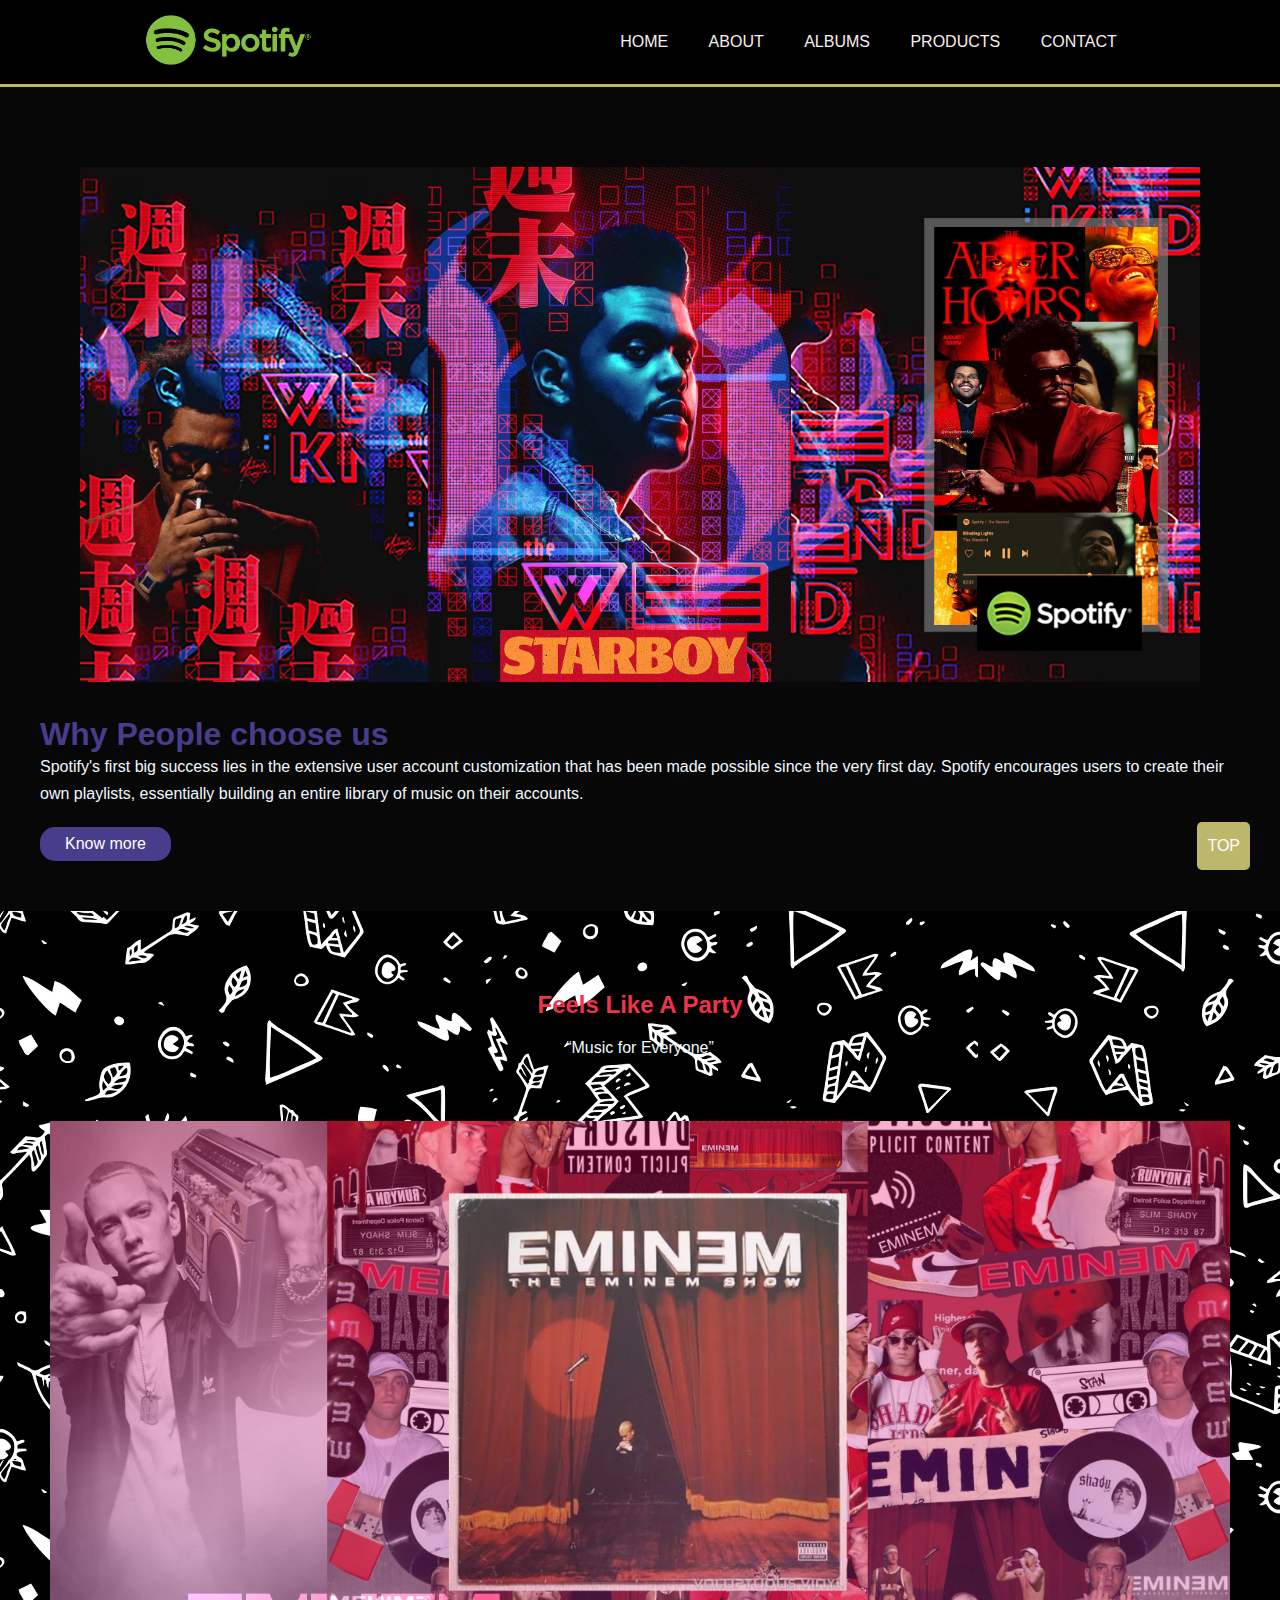
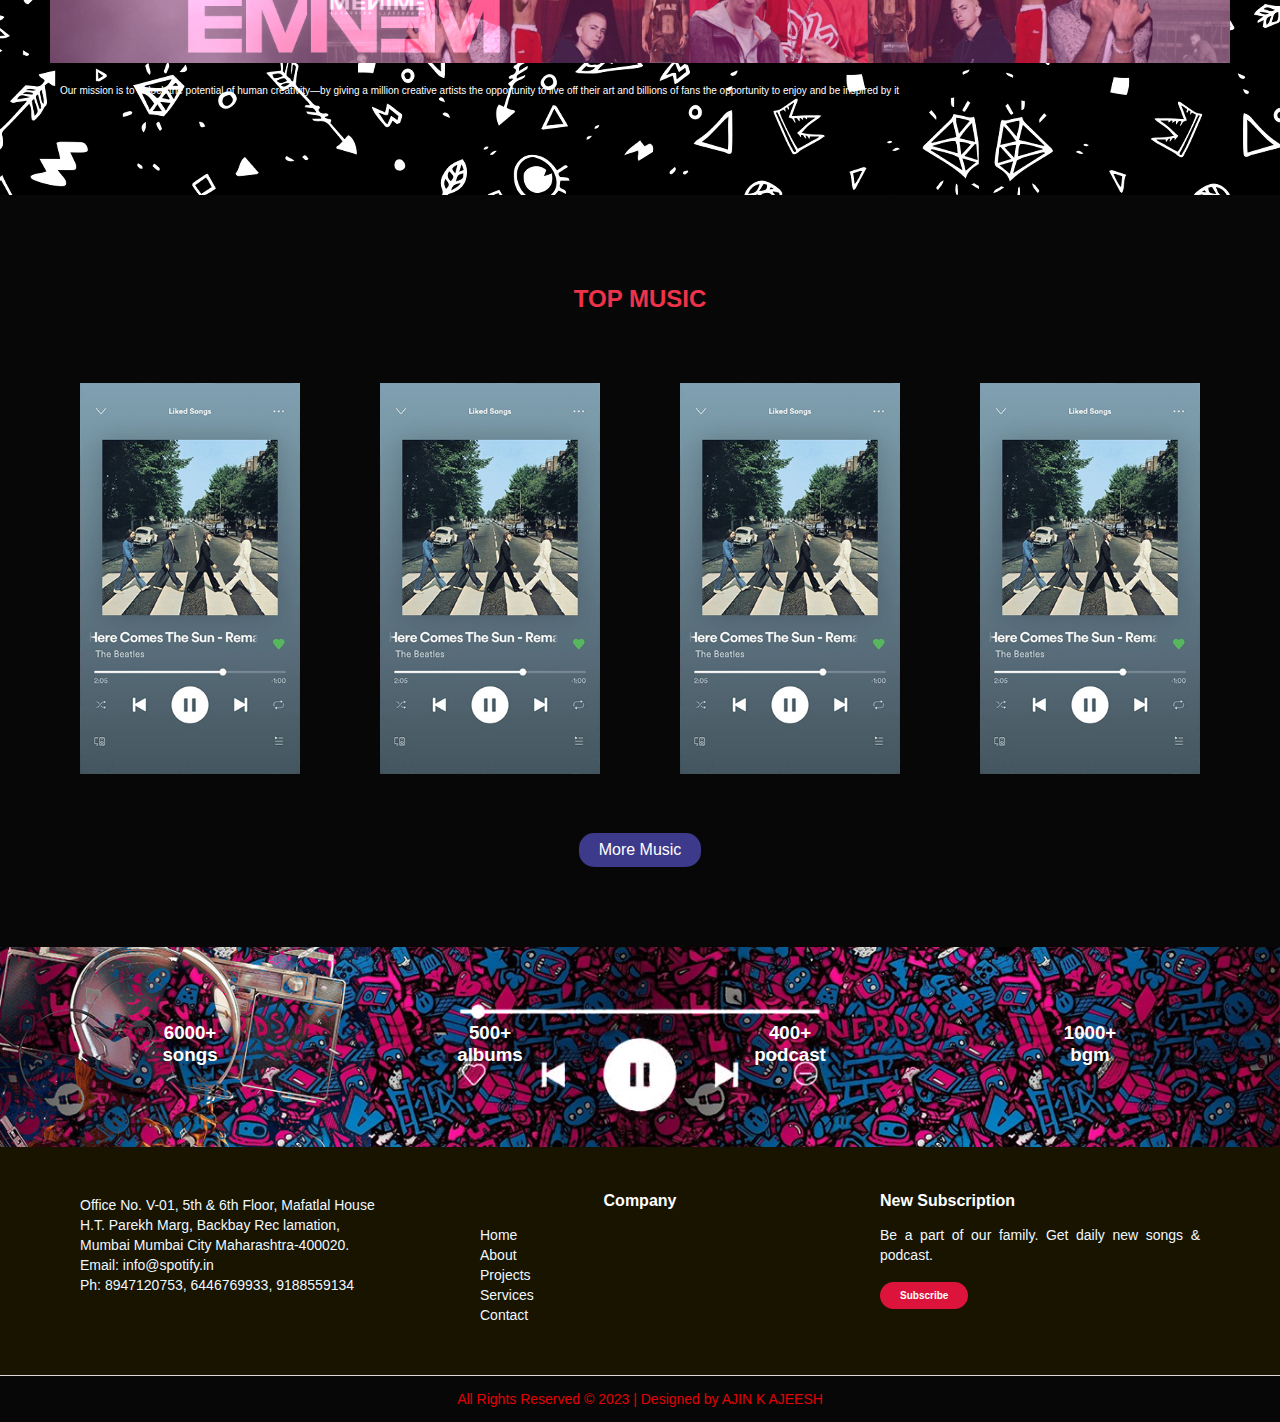
<file: index.html>
<!doctype html>
<html>

<head>
	<meta charset="utf-8">
	<title>SPOTIFY</title>
	<meta name="viewport" content="width=device-width, initial-scale=1">
	<link href="css/style.css" rel="stylesheet" type="text/css">
</head>

<body>
	<header class="aboutheader">
		<a href="index.html"><strong><img class="logo" src="images/logo-5 copy spotify.png" alt=""></strong></a>
		<nav class="aboutnav">
			<a href="index.html">HOME</a>
			<a href="about.html">ABOUT</a>
			<a href="Albums.html">ALBUMS</a>
			<a href="products.html">PRODUCTS</a>
			<a href="contact.html">CONTACT</a>
		</nav>
	</header>
	<main>
		<section class="sectionA">

			<div class="row">

				<div class="col">
					<img src="images/starboy 1.jpg" alt="error">
				</div>
				<div class="banner">
					<h1>Why People choose us</h1>
					<p>Spotify's first big success lies in the extensive user account customization that has been made
						possible since the very first day. Spotify encourages users to create their own playlists,
						essentially building an entire library of music on their accounts.</p>
					<a class="btn1" href="about.html">Know more</a>
				</div>
			</div>
		</section>

		<!--------Section 2-------->
		<section class="sectionB">
			<div class="titleB">
				<h2>Feels Like A Party</h2>
				<p>“Music for Everyone”</p>
			</div>
			<img src="images/eminam.jpg" alt="error" width="2000" class="Bimage">
			<p class="Bpara">Our mission is to unlock the potential of human creativity—by giving a million creative
				artists the opportunity to live off their art and billions of fans the opportunity to enjoy and be
				inspired by it </p>
		</section>

		<!------------Section 3----------------->
		<section class="sectionC">
			<div class="titleC">
				<h2>TOP MUSIC </h2>
			</div>
			<div class="row">
				<div class="col">
					<img src="images/live sos.jpg" alt="" class="musimg">
				</div>

				<div class="col">
					<img src="images/live sos.jpg" alt="" class="musimg">
				</div>

				<div class="col">
					<img src="images/live sos.jpg" alt="" class="musimg">
				</div>
				<div class="col">
					<img src="images/live sos.jpg" alt="" class="musimg">
				</div>
			</div>
			<div class="acont">
				<a href="services.html" class="more">More Music</a>
			</div>
			
		</section>

		<section class="expand">
			<div class="row">
				<div class="col">
					<h3>6000+ <br>
						songs
					</h3>
				</div>
				<div class="col">
					<h3>500+ <br>
						albums
					</h3>
				</div>
				<div class="col">
					<h3>400+ <br>
						podcast
					</h3>
				</div>
				<div class="col">
					<h3>1000+ <br>
						bgm
					</h3>
				</div>
			</div>
		</section>
		<a class="Top" href="#"> TOP </a>
	</main>
	<footer id="contact">
		<section class="wedget">
			<div class="row">
				<div class="col">
					<p class="add">Office No. V-01, 5th & 6th Floor, Mafatlal House <br> H.T. Parekh Marg, Backbay Rec
						lamation,<br> Mumbai Mumbai City Maharashtra-400020.<br>
						Email: info@spotify.in <br>
						Ph: 8947120753, 6446769933, 9188559134</p>
				</div>
				<div class="col fcol">
					<h4>Company</h4>
					<p>Home <br>
						About <br>
						Projects <br>
						Services <br>
						Contact
					</p>
				</div>
				<div class="col">
					<h4>New Subscription</h4>
					<p class="newsP">Be a part of our family. Get daily new songs & podcast. </p>
					<a href="" class="subscribe">Subscribe</a>
				</div>
			</div>
		</section>
		<div class="copyright">
			All Rights Reserved © 2023 | Designed by AJIN K AJEESH
		</div>
	</footer>


</body>

</html>
</file>
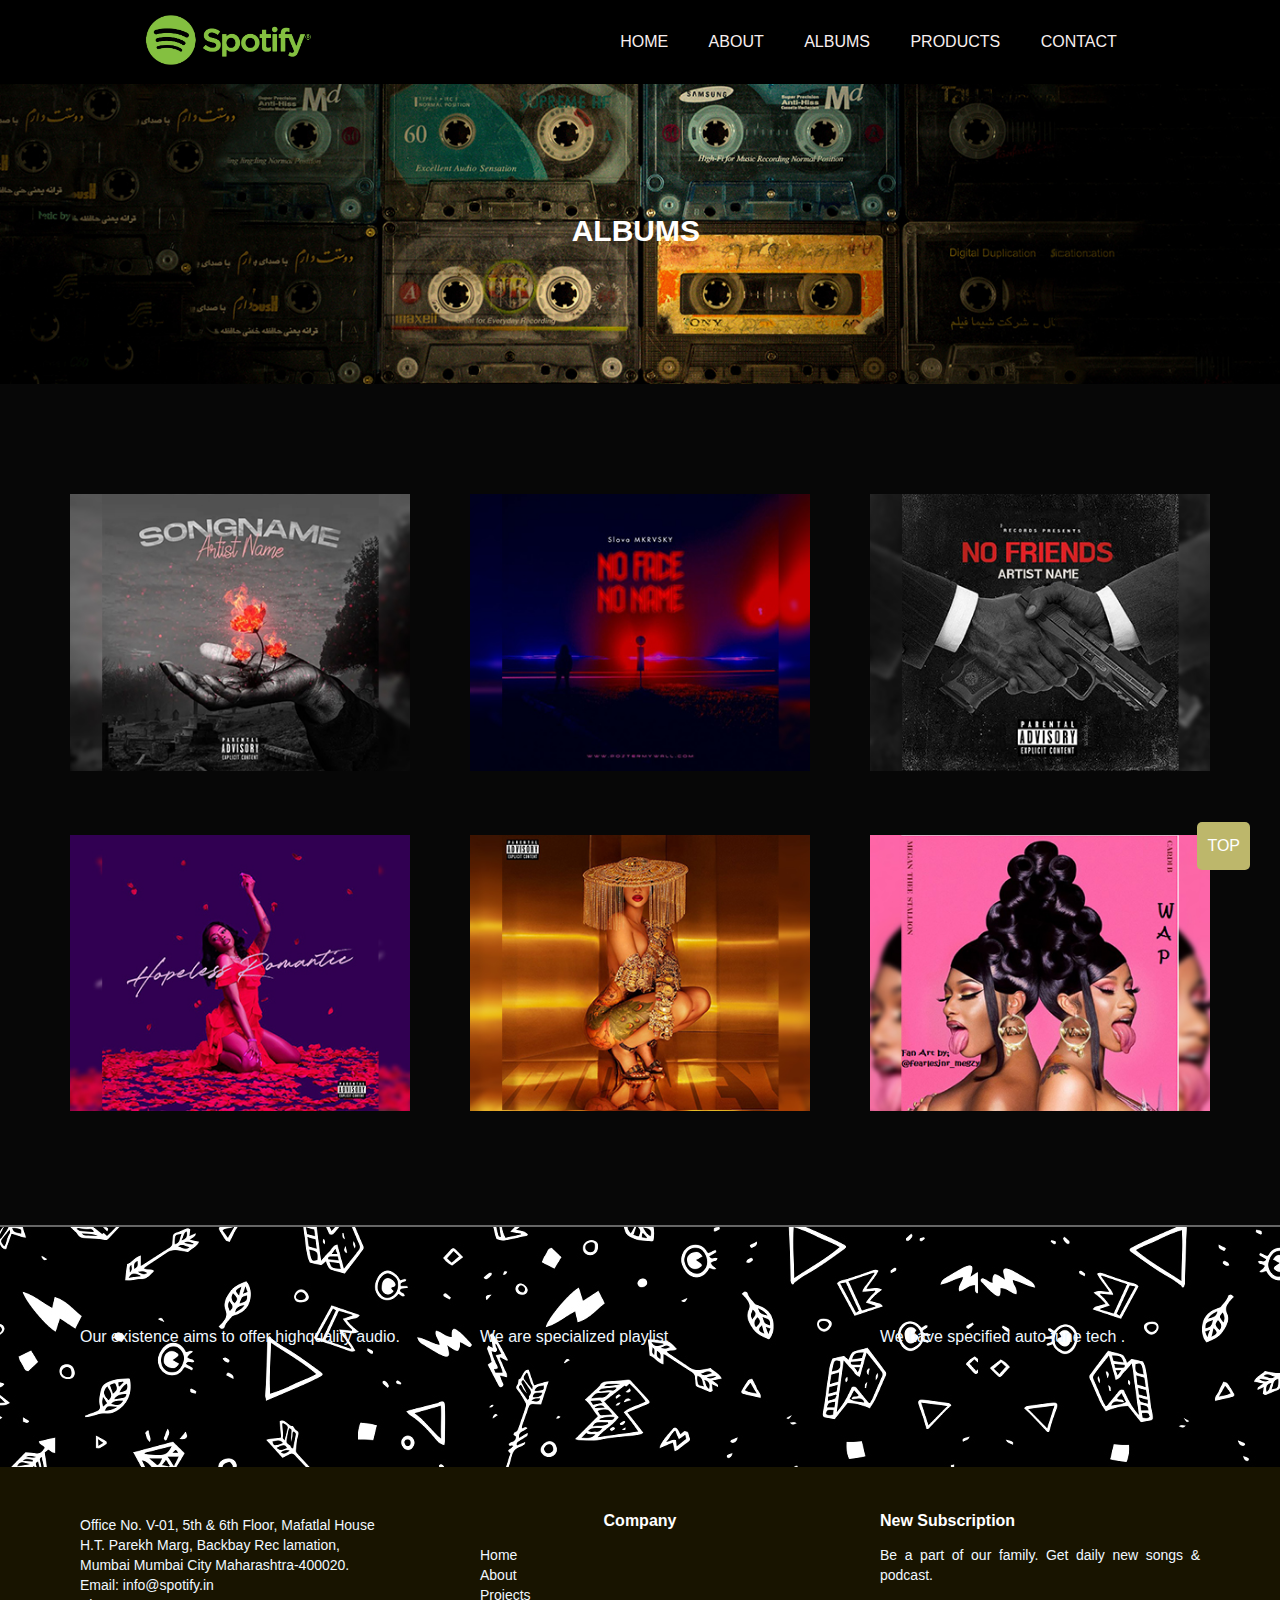
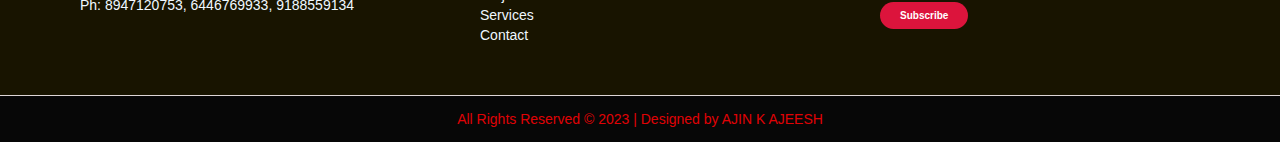
<file: Albums.html>
<!doctype html>
<html>
<head>
<meta charset="utf-8">
<title>Projects</title>
<meta name="viewport" content="width=device-width, initial-scale=1">
<link href="css/style.css" rel="stylesheet" type="text/css">
</head>

<body>
<header class="aboutheader">
<a href="index.html"><img class="logo" src="images/logo-5 copy spotify.png" alt=""></a>
<nav class="aboutnav">
	<a href="index.html">HOME</a>
	<a href="about.html">ABOUT</a>
	<a href="Albums.html">ALBUMS</a>
	<a href="products.html">PRODUCTS</a>
	<a href="contact.html">CONTACT</a>
</nav>
</header>
<main>
<section class="projectA">
	<h1>ALBUMS&nbsp;</h1>
</section>
	
<!--------Section 2-------->
<section class="projectB">
<div class="row">
	<div class="col">
	<img src="images/album 1.jpg" alt="">
		
	</div>
	<div class="col">
	<img src="images/album 3.jpg" alt="">
	</div>
	<div class="col">
	<img src="images/album 2.jpg" alt="">
	</div>
</div><div class="row">
	<div class="col">
	<img src="images/album4.jpg" alt="">
	</div>
	<div class="col">
	<img src="images/album5.jpg" alt="">
	</div>
	<div class="col">
	<img src="images/album 6.jpg" alt="">
	</div>
</div>
</section>
	
<!------------Section 3----------------->
<section class="projectC">
	<div class="row">
		<div class="col">
		<p>Our existence aims to offer highquality audio.</p>
		</div>
		<div class="col">
		<p>We are specialized playlist</p>
		</div>
		<div class="col">
		<p>We have specified auto tune tech .</p>
		</div>
	</div>
</section>

	<a class="Top" href="#"> TOP </a>
</main>	
<footer id="contact">
		<section class="wedget">
		<div class="row">
		<div class="col">
			<p class="add">Office No. V-01, 5th & 6th Floor, Mafatlal House <br> H.T. Parekh Marg, Backbay Rec lamation,<br> Mumbai Mumbai City Maharashtra-400020.<br>
Email: info@spotify.in <br> 
Ph: 8947120753, 6446769933, 9188559134</p>
		</div>
		<div class="col fcol">
		<h4>Company</h4>
		<p>Home <br>
			About <br>
			Projects <br>
			Services <br>
			Contact
		</p>
		</div>
		<div class="col">
		<h4>New Subscription</h4>
			<p class="newsP">Be a part of our family. Get daily new songs & podcast. </p>
			<a href="" class="subscribe">Subscribe</a>
			</div>
		</div> 
		</section>
		<div class="copyright">
			All Rights Reserved © 2023 | Designed by AJIN K AJEESH
			</div>
	</footer>	
	
	
</body>
</html>
</file>
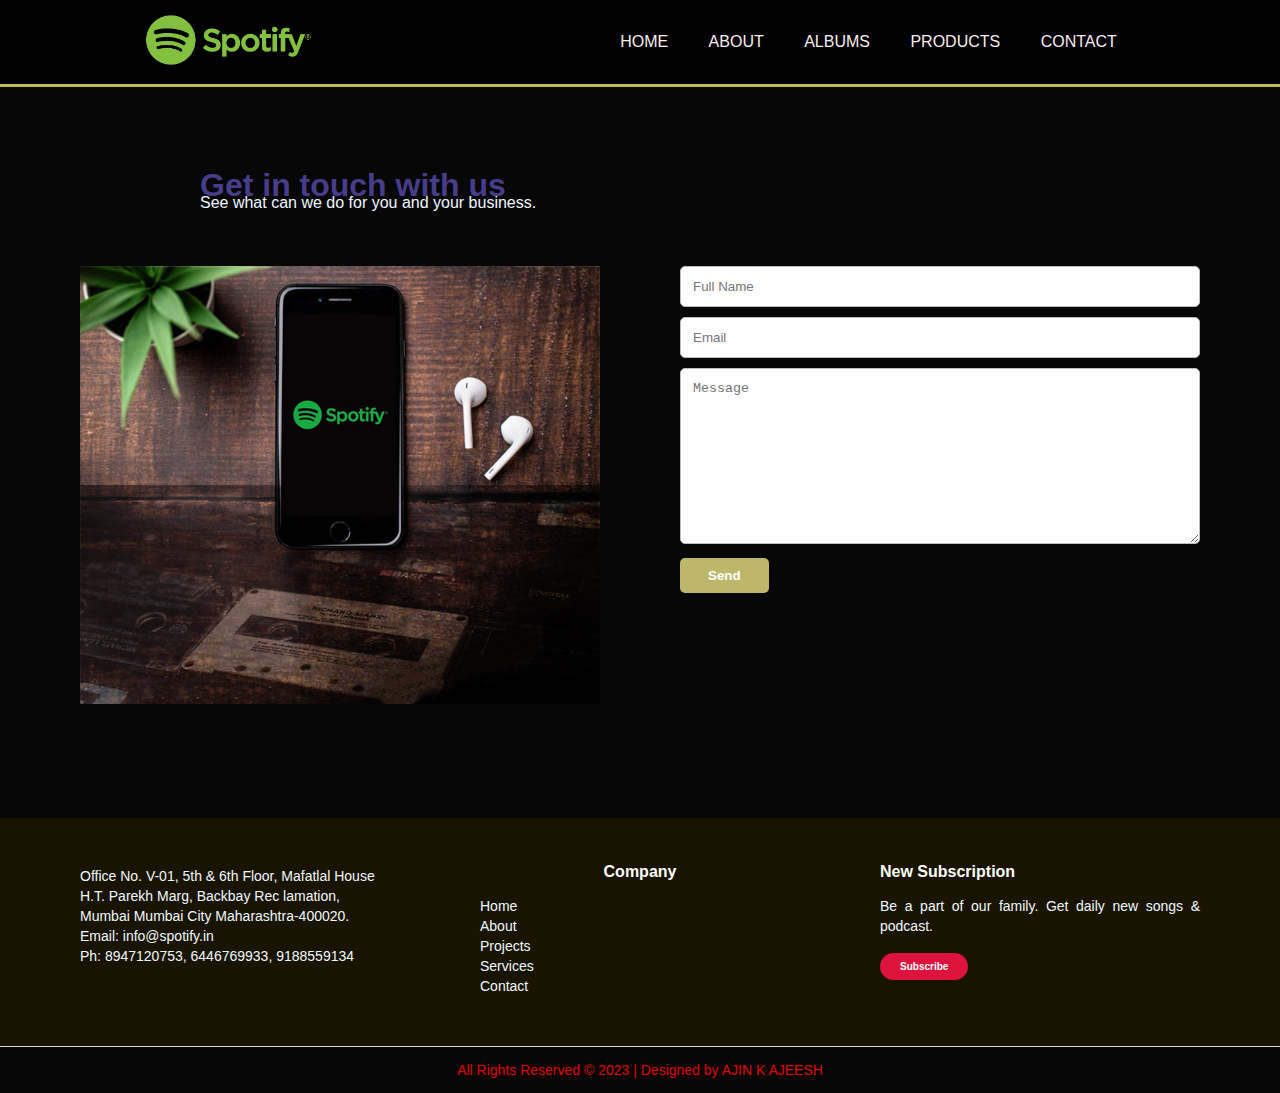
<file: contact.html>
<!doctype html>
<html>
<head>
<meta charset="utf-8">
<title>Agape packers and movers</title>
<meta name="viewport" content="width=device-width, initial-scale=1">
<link href="css/style.css" rel="stylesheet" type="text/css">
</head>

<body>
<header class="aboutheader">
<a href="index.html"><img class="logo" src="images/logo-5 copy spotify.png" alt=""></a>
<nav class="aboutnav">
	<a href="index.html">HOME</a>
	<a href="about.html">ABOUT</a>
	<a href="Albums.html">ALBUMS</a>
	<a href="products.html">PRODUCTS</a>
	<a href="contact.html">CONTACT</a>
</nav>
</header>
<main>
<section class="contact">
<div class="conttitle">
<h1>Get in touch with us</h1>
<p>See what can we do for you and your business. </p>
</div>
<div class="row">
	<div class="col">
	<img src="images/moving.jpg" alt="">
	</div>
	<div class="col">
	<form class="form">
	<input  class="input1" type="text" placeholder="Full Name">	
	<input class="input1" type="email" placeholder="Email">
	<textarea class="input1" rows="10" maxlength="500" placeholder="Message"></textarea>
	<input  class="submit" type="submit" value="Send">
	</form>
	</div>
</div>
</section>
</main>	
<footer id="contact">
		<section class="wedget">
		<div class="row">
		<div class="col">
			<p class="add">Office No. V-01, 5th & 6th Floor, Mafatlal House <br> H.T. Parekh Marg, Backbay Rec lamation,<br> Mumbai Mumbai City Maharashtra-400020.<br>
Email: info@spotify.in <br> 
Ph: 8947120753, 6446769933, 9188559134</p>
		</div>
		<div class="col fcol">
		<h4>Company</h4>
		<p>	Home <br>
			About <br>
			Projects <br>
			Services <br>
			Contact
		</p>
		</div>
		<div class="col">
		<h4>New  Subscription</h4>
			<p class="newsP">Be a part of our family. Get daily new songs & podcast. </p>
			<a href="" class="subscribe">Subscribe</a>
			</div>
		</div> 
		</section>
		<div class="copyright">
			All Rights Reserved © 2023 | Designed by AJIN K AJEESH
			</div>
	</footer>	
	
	
</body>
</html>
</file>
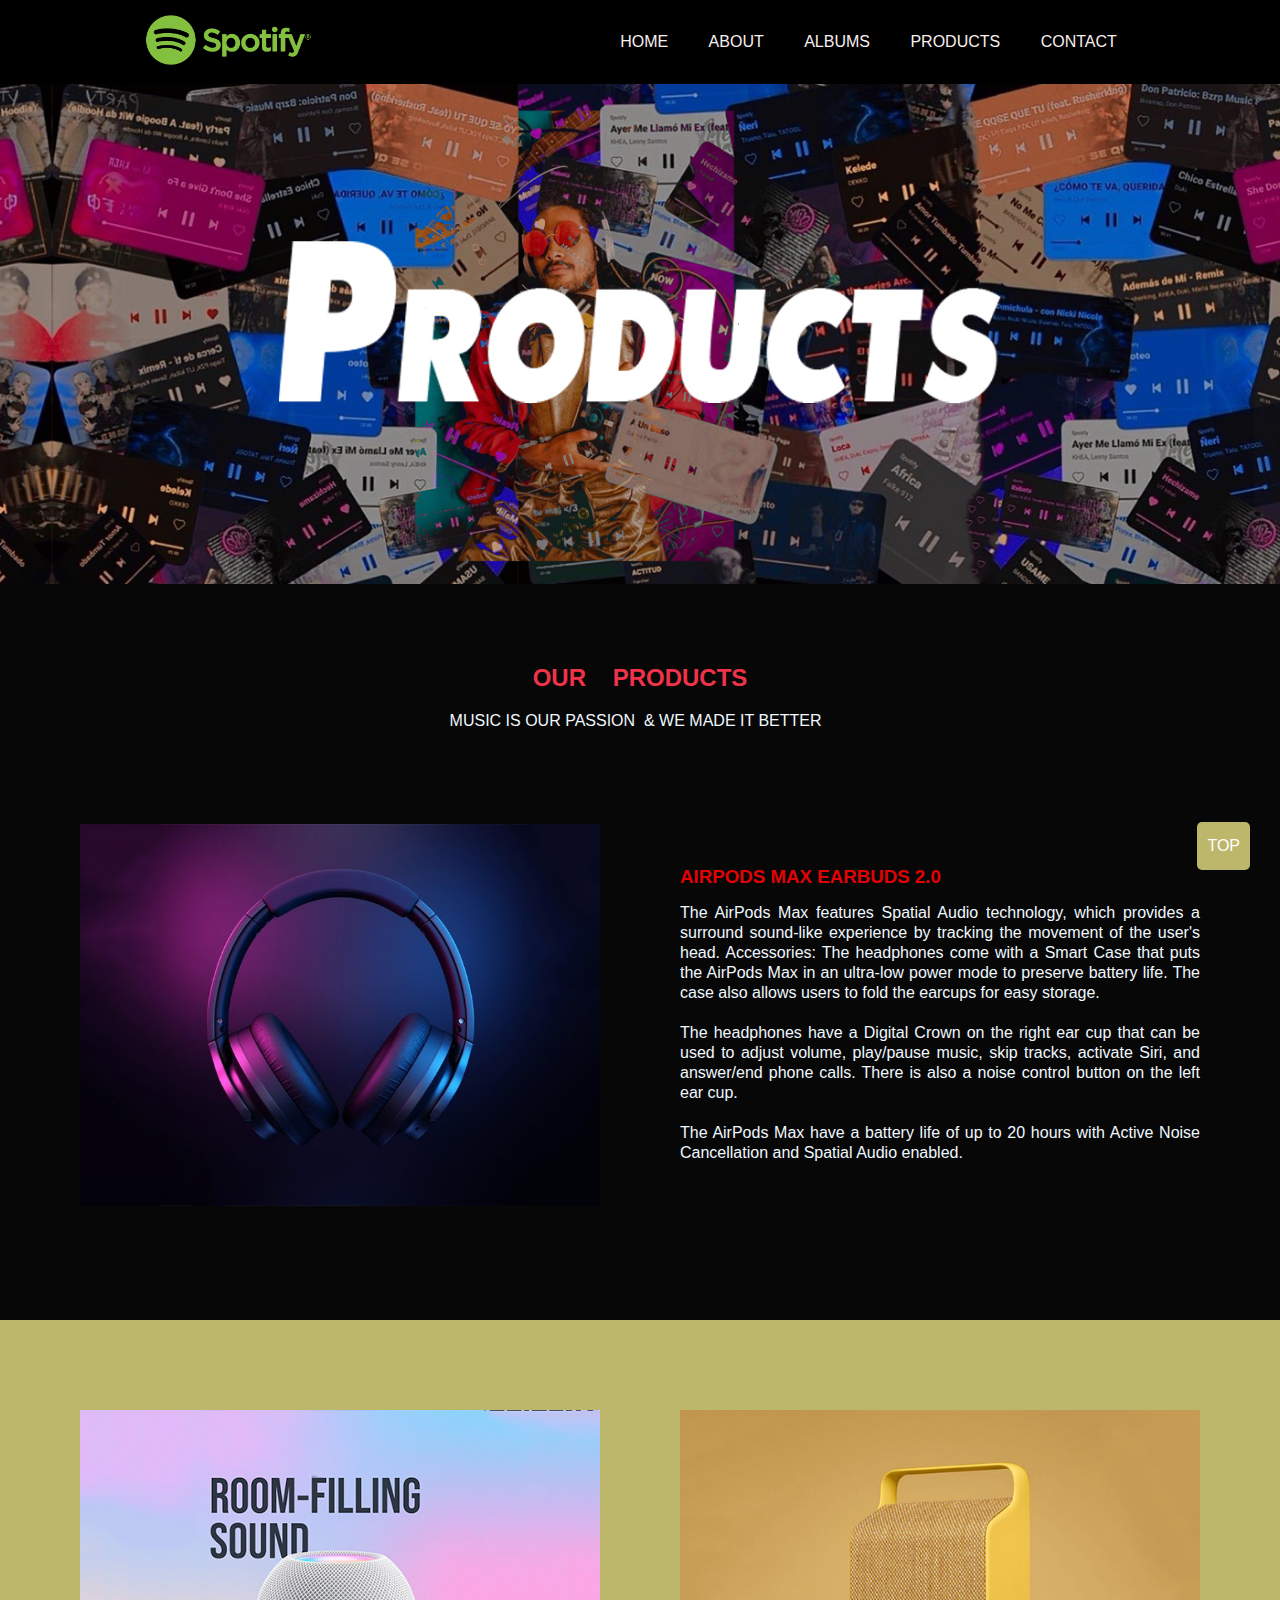
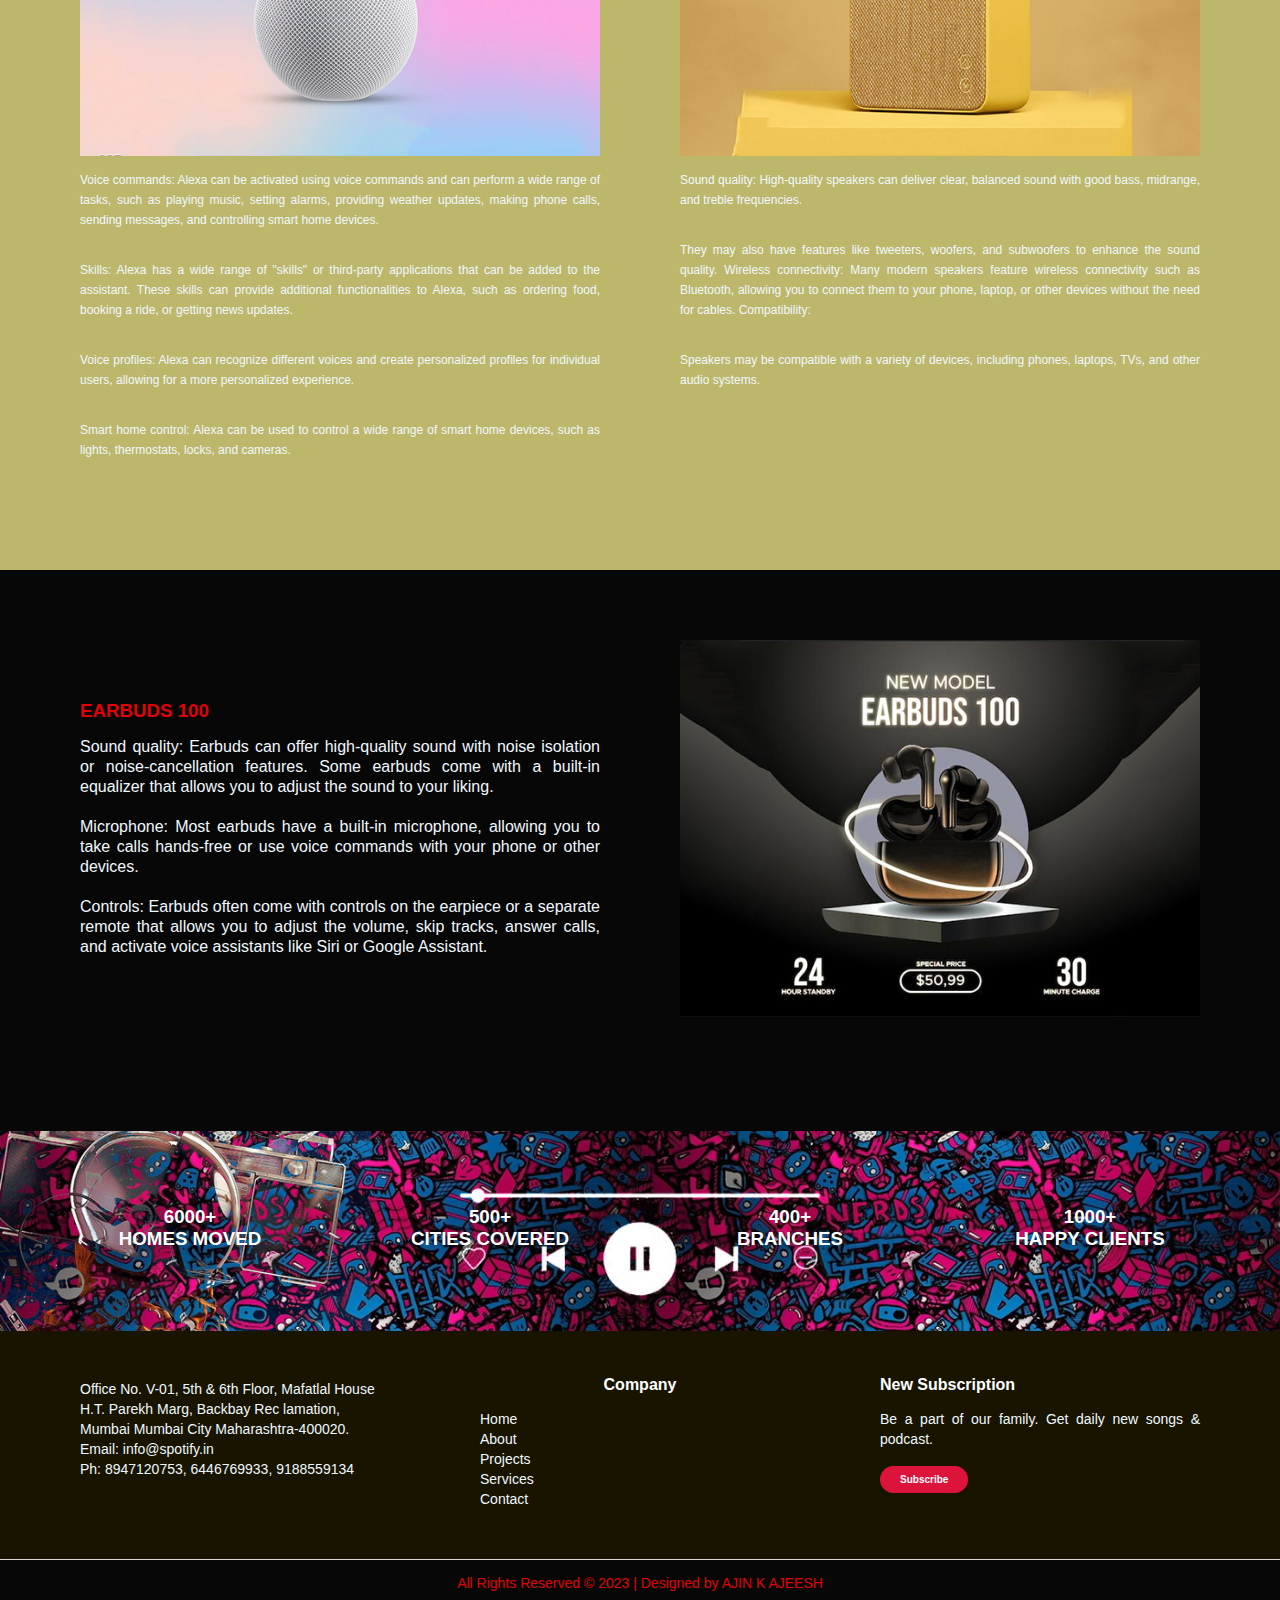
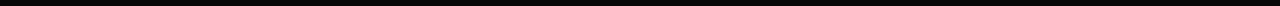
<file: products.html>
<!doctype html>
<html>
<head>
<meta charset="utf-8">
<title>Services</title>
<meta name="viewport" content="width=device-width, initial-scale=1">
<link href="css/style.css" rel="stylesheet" type="text/css">
</head>

<body>
<header class="aboutheader">
<a href="index.html"><img class="logo" src="images/logo-5 copy spotify.png" alt=""></a>
<nav class="aboutnav">
	<a href="index.html">HOME</a>
	<a href="about.html">ABOUT</a>
	<a href="Albums.html">ALBUMS</a>
	<a href="products.html">PRODUCTS</a>
	<a href="contact.html">CONTACT</a>
</nav>
</header>
<main>
<section class="serviceA">

</section>

	
<!--------Section 2-------->
<section class="serviceB">
<div class="titleB">
<h2>OUR&nbsp; &nbsp; PRODUCTS</h2>
<p>MUSIC IS OUR PASSION&nbsp; &amp; WE MADE IT BETTER&nbsp;&nbsp; </p>
</div>
<div class="row">
	<div class="col">
	<img src="images/packing-service-500x500.png" alt="">
	</div>
	<div class="col">
	<h3>AIRPODS MAX EARBUDS 2.0&nbsp; </h3>
	<p> The AirPods Max features Spatial Audio technology, which provides a surround sound-like experience by tracking the movement of the user's head. Accessories: The headphones come with a Smart Case that puts the AirPods Max in an ultra-low power mode to preserve battery life. The case also allows users to fold the earcups for easy storage.</p>
	<p>The headphones have a Digital Crown on the right ear cup that can be used to adjust volume, play/pause music, skip tracks, activate Siri, and answer/end phone calls. There is also a noise control button on the left ear cup.</p>
	<p>The AirPods Max have a battery life of up to 20 hours with Active Noise Cancellation and Spatial Audio enabled.&nbsp;</p>
    </div>
</div>
</section>
<section class="serviceC">
	<div class="row">
	<div class="col">
	<img src="images/domestic2.jpg" alt="">
	<p>Voice commands: Alexa can be activated using voice commands and can perform a wide range of tasks, such as playing music, setting alarms, providing weather updates, making phone calls, sending messages, and controlling smart home devices. </p>
	<p>Skills: Alexa has a wide range of "skills" or third-party applications that can be added to the assistant. These skills can provide additional functionalities to Alexa, such as ordering food, booking a ride, or getting news updates.</p>
	<p>Voice profiles: Alexa can recognize different voices and create personalized profiles for individual users, allowing for a more personalized experience.</p>
	<p>Smart home control: Alexa can be used to control a wide range of smart home devices, such as lights, thermostats, locks, and cameras.&nbsp;</p>
    </div>
	<div class="col">
	<img src="images/loading.jpg" alt="">
	<p>Sound quality: High-quality speakers can deliver clear, balanced sound with good bass, midrange, and treble frequencies.&nbsp;</p>
	<p>They may also have features like tweeters, woofers, and subwoofers to enhance the sound quality. Wireless connectivity: Many modern speakers feature wireless connectivity such as Bluetooth, allowing you to connect them to your phone, laptop, or other devices without the need for cables. Compatibility:&nbsp;</p>
	<p>Speakers may be compatible with a variety of devices, including phones, laptops, TVs, and other audio systems.</p>
    </div>
</div>
</section>
<section class="serviceD">
<div class="row">
	<div class="col">
	<h3>EARBUDS 100&nbsp;&nbsp;
    </h3>
	<p>Sound quality: Earbuds can offer high-quality sound with noise isolation or noise-cancellation features. Some earbuds come with a built-in equalizer that allows you to adjust the sound to your liking. </p>
	<p>Microphone: Most earbuds have a built-in microphone, allowing you to take calls hands-free or use voice commands with your phone or other devices.</p>
	<p>Controls: Earbuds often come with controls on the earpiece or a separate remote that allows you to adjust the volume, skip tracks, answer calls, and activate voice assistants like Siri or Google Assistant.&nbsp;</p>
    </div>
	<div class="col">
	<img src="images/default-packers.jpg" alt="">
	</div>
	
</div>
</section>
	<section class="expand"> 
	<div class="row">
		<div class="col"><h3>6000+ <br>
HOMES MOVED</h3></div>
		<div class="col"><h3>500+ <br>
CITIES COVERED
</h3></div>
		<div class="col"><h3>400+ <br>
BRANCHES</h3></div>
		<div class="col"><h3>1000+ <br>
HAPPY CLIENTS</h3></div>
	</div>
	</section>
		<a class="Top" href="#"> TOP </a>
</main>	
<footer id="contact">
		<section class="wedget">
		<div class="row">
		<div class="col">
			<p class="add">Office No. V-01, 5th & 6th Floor, Mafatlal House <br> H.T. Parekh Marg, Backbay Rec lamation,<br> Mumbai Mumbai City Maharashtra-400020.<br>
Email: info@spotify.in <br> 
Ph: 8947120753, 6446769933, 9188559134</p>
		</div>
		<div class="col fcol">
		<h4>Company</h4>
		<p>Home <br>
			About <br>
			Projects <br>
			Services <br>
			Contact
		</p>
		</div>
		<div class="col">
		<h4>New  Subscription</h4>
			<p class="newsP">Be a part of our family. Get daily new songs & podcast.</p>
			<a href="" class="subscribe">Subscribe</a>
			</div>
		</div> 
		</section>
		<div class="copyright">
			All Rights Reserved © 2023 | Designed by AJIN K AJEESH
			</div>
	</footer>	
	
	
</body>
</html>
</file>
<file: css/style.css>
* {
  margin: 0;
  padding: 0;
  box-sizing: border-box;
}
body {
  background-color: rgba(7, 7, 7, 1.00);
  font-family: Gotham, "Helvetica Neue", Helvetica, Arial, "sans-serif";
  color: #E00205;
}
img {
  max-width: 100%;
}
a {
  text-decoration: none;
  display: inline-block;
}
html {
  scroll-behavior: smooth;
}
h1{color: #483D8B;
}
h2{color: #EF334A;
} h4, p {
  margin-bottom: 20px;
	color: aliceblue;
}
h3 {
  margin: 15px 0px;
}
h4 {
  margin: 15px 0px;
}
p {
  font-size: 16px;
 	line-height: 27px;
}
.logo {
  height: 50px;
}
header {
  padding: 15px 0;
  display: flex;
  justify-content: space-around;
  align-items: center;
  top: 0;
  background-color: #EFEAEA;
  position: sticky;
	
}
nav a {
  padding: 6px 18px;
  color: #F8EFEF;
  font-weight: 500;
}
nav a:hover {
  color: white;
}
.sectionA {
  padding: 50px 0px;
  border-top: 3px solid #BABC5E;
}
.sectionA .col {
  align-self: center;
}
.btn1 {
  background-color: darkslateblue;
  color: white;
  border-radius: 15px;
  padding: 8px 25px;
  font-weight: 500;
}
.btn1:hover {
  background-color: crimson;
  color: white;
  transition: 1s;
}
.row {
  display: flex;
  justify-content: center;
  flex-wrap: wrap;
  max-width: 1200px;
  margin: auto;
}
.col {
  flex: 1 1 300px;
  padding: 30px 40px;
}
.col p {
  text-align: justify;
  line-height: 20px;
}
.sectionB {
  color: black;
  padding: 80px 50px;
  text-align: center;
  background-image: url("../images/get-quote-form.jpg");
  background-color: #FFFFFF;
}
.footerlogo {
  height: 60px;
}
.Bpara {
  color: white;
  align-self: center;
  text-align: left;
  font-size: 10px;
  margin: 15px 10px;
  line-height: 18px;
}
.titleB {
  text-align: center;
  padding-bottom: 40px;
}
.titleB h2 {
  margin-bottom: 15px;
}
.titleC {
  text-align: center;
  padding-top: 10px;
  padding-bottom: 10px;
}
.sectionC {
  padding: 80px 10px;
}
.sectionC .col {
  align-self: center;
}
.sectionC .row {
  margin-top: 30px;
}
.aboutheader {
  background-color: black;
}
.aboutnav a:hover {
  color: #483D8B;
}
.aboutA {
  background-image: url("../images/slider1.jpg");
  height: 400px;
  background-size: cover;
  background-position: center;
}
.aboutA h1 {
  padding-left: 200px;
  font-size: 30px;
  padding-top: 180px;
  color: #000;
}
.aboutB {
  padding: 100px 0px;
}
.aboutB .col {
  align-self: flex-start;
}
.aboutC {
  padding: 80px 0px;
  background-image: url("../images/home_logistics_sliderbg.png");
}
.aboutC .col {
  transition: 1.5s;
}
.aboutC .col:hover {
  transform: scale(1.1);
}
.aboutC p {
  margin-top: -10px;
}
.projectA {
  background-image: url("../images/slider3.jpg");
  background-position: center;
  height: 300px;
  background-size: cover;
  padding: 100px 0px;
}
.projectA h1 {
  font-size: 30px;
  padding-top: 30px;
  color: white;
  text-align: center;
}
.projectB {
  padding: 80px 0px;
  border-bottom: 2px solid #666666;
}
.projectB .col {
  padding: 0px;
  margin: 30px;
  overflow: hidden;
}
.projectB .col img:hover {
  transform: scale(1.1);
}
.projectB .col img {
  transition: 1.5s;
}
.projectC {
  background-image: url("../images/get-quote-form.jpg");
  padding: 100px 0px;
  color: #E50B0F;
}
.projectC .col {
  padding: 0px 40px;
}
.serviceA {
  background-image: url("../images/testimonial-back-img.jpg");
  height: 500px;
  background-size: cover;
  background-position: center;
}
.serviceB {
  padding: 80px 0px;
}
.serviceB .col {
  align-self: center;
}
.serviceC {
  padding: 60px 0px;
  background-color: darkkhaki;
  color: white;
}
.serviceC .col p {
  font-size: 12px;
  line-height: 20px;
  padding-top: 10px;
}
.serviceD {
  padding: 40px 0;
  padding-bottom: 80px;
}
.serviceD .col {
  align-self: center;
}
.contact {
  padding: 80px 0px;
  border-top: 3px solid #BABC5E;
}
.contact .col {
  align-self: flex-start;
}
.conttitle {
  text-align: left;
  padding-left: 200px;
}
.conttitle p {
  margin-top: -15px;
}
.submit {
  background-color: darkkhaki;
  padding: 10px 28px;
  border-radius: 5px;
  border: 0;
  font-weight: 600;
  outline: none;
  color: white;
}
.fcol {
  text-align: center;
}
.sponsors .col {
  padding: 0;
  margin: 50px 0px;
  padding-left: 60px;
}
.submit:hover {
  background-color: crimson;
  transition: 1s;
}
.input1 {
  width: 100%;
  padding: 12px;
  outline: none;
  margin-bottom: 10px;
  border: 1px solid #BEBCBC;
  border-radius: 5px;
}
.input1:focus {
  border: 1px solid #6B6B6B;
  background-color: #FEFFF5;
}
.add {
  padding-top: 18px;
  height: 5px;
}
.subscribe {
  padding: 8px 20px;
  background-color: crimson;
  border-radius: 15px;
  color: white;
  font-size: 10px;
  font-weight: 600;
  margin-top: -5px;
}
.wedget {
  border-bottom: 1px solid #DDD5D6;
  background-color: #181400;
  color: white;
}
.wedget h4 {
  color: white;
}
.wedget p {
  font-size: 14px;
}
.wedget .col img {
  padding-bottom: 15px;
}
.copyright {
  padding: 15px 0px;
  text-align: center;
  font-size: 14px;
}
.newsP {
  font-size: 5px;
}
.Top {
  position: fixed;
  bottom: 30px;
  right: 30px;
  padding: 15px 10px;
  background-color: darkkhaki;
  border-radius: 5px;
  color: white;
}
.expand {
  background-image: url("../images/slider2.jpg");
  background-position: center;
  height: 200px;
  padding-top: 30px;
  background-size: cover;
  color: white;
  align-self: center;
  text-align: center;
}
.musimg {
  transition: transform .6s;
}
.musimg:hover {
  transform: scale(1.07);
}
.acont {
  text-align: center;
}
.more {
  padding: 8px 20px;
  color: white;
  background-color: #3D398B;
  border-radius: 15px;
  margin-top: 25px;
  text-align: center;
}
.more:hover {
  background-color: crimson;
  transition: 1s;
}
@media screen and (max-width:480px) {
  header {
    flex-direction: column;
    justify-content: center;
    align-items: center;
    margin-bottom: 15px;
  }
  nav {
    text-align: center;
  }
  nav a {
    display: block;
  }
  .Top {
    display: none;
  }
  .Bpara {
    align-self: center;
    text-align: left;
    font-size: 10px;
    margin: 10px;
    padding-left: 4px;
    line-height: 18px;
  }
  footer {
    flex-direction: column;
    align-self: center;
    margin-bottom: 15px;
  }
  .add {
    padding-bottom: 90px;
  }
  .fcol {
    margin-top: 40px;
    margin-bottom: -40px;
    text-align: left;
  }
  .conttitle {
    margin-left: -180px;
  }
  .conttitle p {
    font-size: 12px;
    text-align: left;
  }
}
/*----------Media Query for Tablet--------------------*/
@media screen and (min-width:481px) and (max-width:768px) {
  header {
    justify-content: flex-end;
  }
  .about .col {
    flex: 100%;
  }
  .Top {
    display: none;
  }
}
</file>
